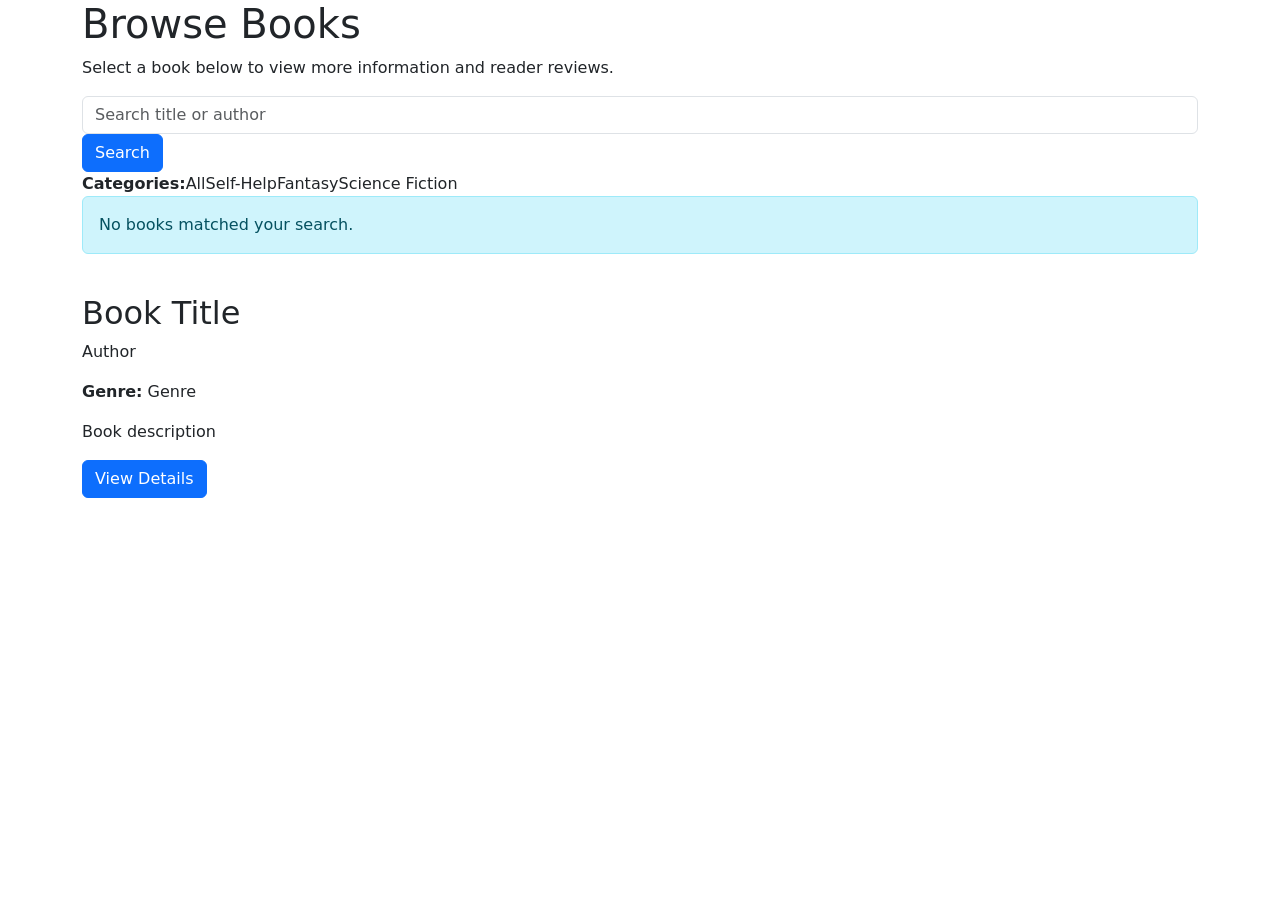
<file: src/main/resources/templates/index.html>
<!DOCTYPE html>
<html lang="en" xmlns:th="http://www.thymeleaf.org">

<head>
	<meta charset="UTF-8">
	<meta name="viewport" content="width=device-width,initial-scale=1">
	<title>Browse | Boundless Books</title>
	<link href="https://cdn.jsdelivr.net/npm/bootstrap@5.3.3/dist/css/bootstrap.min.css" rel="stylesheet">
	<link th:href="@{/css/style.css}" rel="stylesheet">
</head>

<body>
	<div th:replace="~{fragments :: nav}"></div>
	<main class="container home-page">
		<div class="home-heading">
			<div>
				<h1>Browse Books</h1>
				<p>Select a book below to view more information and reader reviews.</p>
			</div>
			<form class="simple-search" method="get" th:action="@{/}"><input class="form-control" name="search"
					th:value="${search}" placeholder="Search title or author"><button
					class="btn btn-primary">Search</button></form>
		</div>
		<div class="simple-genres"><strong>Categories:</strong><a th:href="@{/}">All</a><a
				th:href="@{/(genre='Self-Help')}">Self-Help</a><a th:href="@{/(genre='Fantasy')}">Fantasy</a><a
				th:href="@{/(genre='Science Fiction')}">Science Fiction</a></div>
		<div class="alert alert-info" th:if="${#lists.isEmpty(books)}">No books matched your search.</div>
		<section class="book-list">
			<article class="book-row" th:each="book : ${books}"> <img class="book-cover" th:src="${book.coverImage}"
					th:alt="${book.title + ' cover'}">
				<div class="book-row-info">
					<h2 th:text="${book.title}">Book Title</h2>
					<p class="book-author" th:text="'by ' + ${book.author}">Author</p>
					<p><strong>Genre:</strong> <span th:text="${book.genre}">Genre</span></p>
					<p th:text="${book.description}">Book description</p>
					<div class="book-row-actions"><span class="stars"
							th:text="${book.averageRating > 0 ? #numbers.formatDecimal(book.averageRating,1,1) + ' ★' : 'No ratings yet'}"></span><a
							class="btn btn-primary" th:href="@{/books/{id}(id=${book.id})}">View Details</a></div>
				</div>
			</article>
		</section>
	</main>
	<div th:replace="~{fragments :: footer}"></div>
	<script src="https://cdn.jsdelivr.net/npm/bootstrap@5.3.3/dist/js/bootstrap.bundle.min.js"></script>
</body>

</html>
</file>
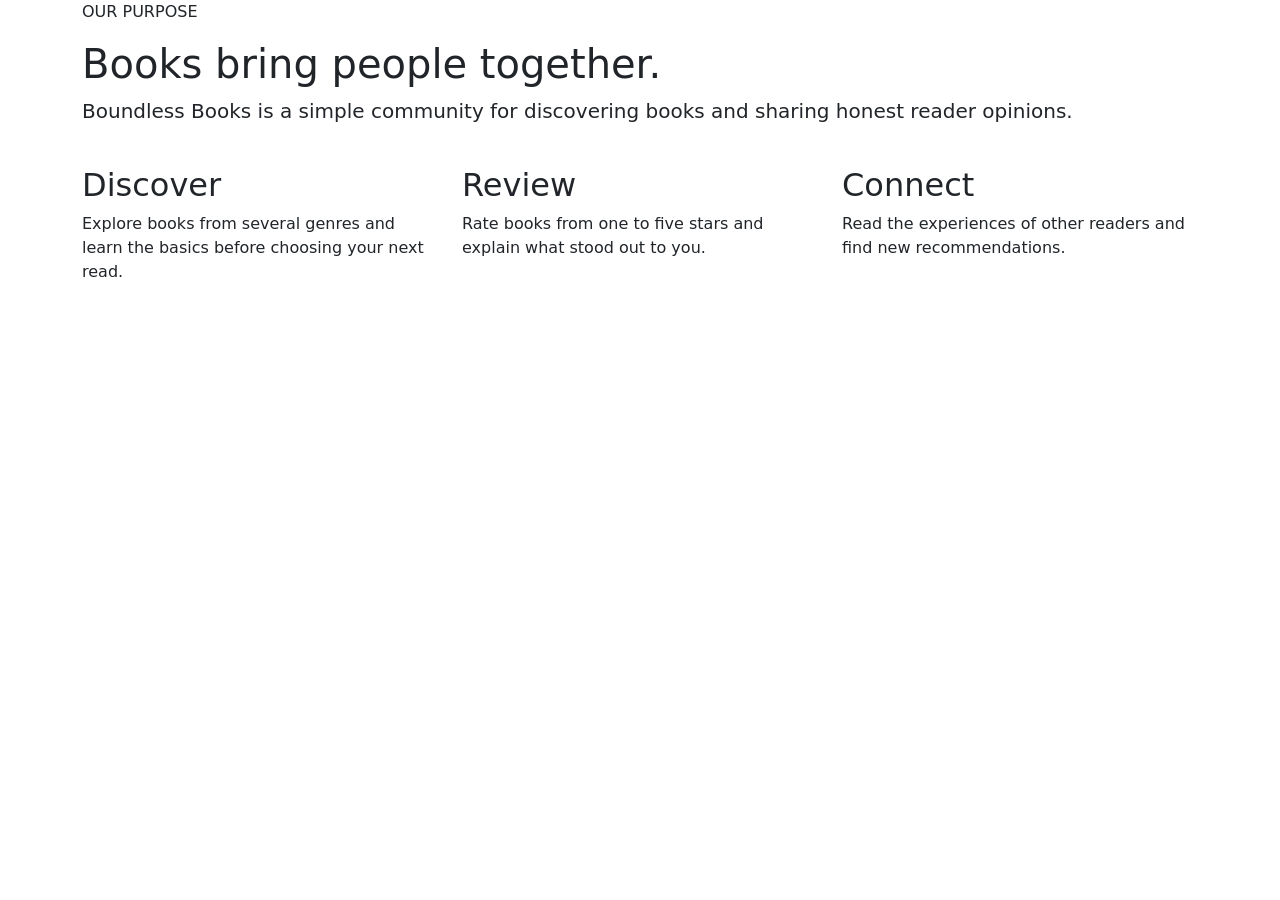
<file: src/main/resources/templates/about.html>
<!DOCTYPE html>
<html lang="en" xmlns:th="http://www.thymeleaf.org">

<head>
	<meta charset="UTF-8">
	<meta name="viewport" content="width=device-width,initial-scale=1">
	<title>About | Boundless Books</title>
	<link href="https://cdn.jsdelivr.net/npm/bootstrap@5.3.3/dist/css/bootstrap.min.css" rel="stylesheet">
	<link th:href="@{/css/style.css}" rel="stylesheet">
</head>

<body>
	<div th:replace="~{fragments :: nav}"></div>
	<main class="container content-page">
		<p class="eyebrow">OUR PURPOSE</p>
		<h1>Books bring people together.</h1>
		<p class="lead">Boundless Books is a simple community for discovering books and sharing honest reader opinions.
		</p>
		<div class="row g-4 mt-3">
			<div class="col-md-4">
				<div class="info-card">
					<h2>Discover</h2>
					<p>Explore books from several genres and learn the basics before choosing your next read.</p>
				</div>
			</div>
			<div class="col-md-4">
				<div class="info-card">
					<h2>Review</h2>
					<p>Rate books from one to five stars and explain what stood out to you.</p>
				</div>
			</div>
			<div class="col-md-4">
				<div class="info-card">
					<h2>Connect</h2>
					<p>Read the experiences of other readers and find new recommendations.</p>
				</div>
			</div>
		</div>
	</main>
	<div th:replace="~{fragments :: footer}"></div>
</body>

</html>
</file>
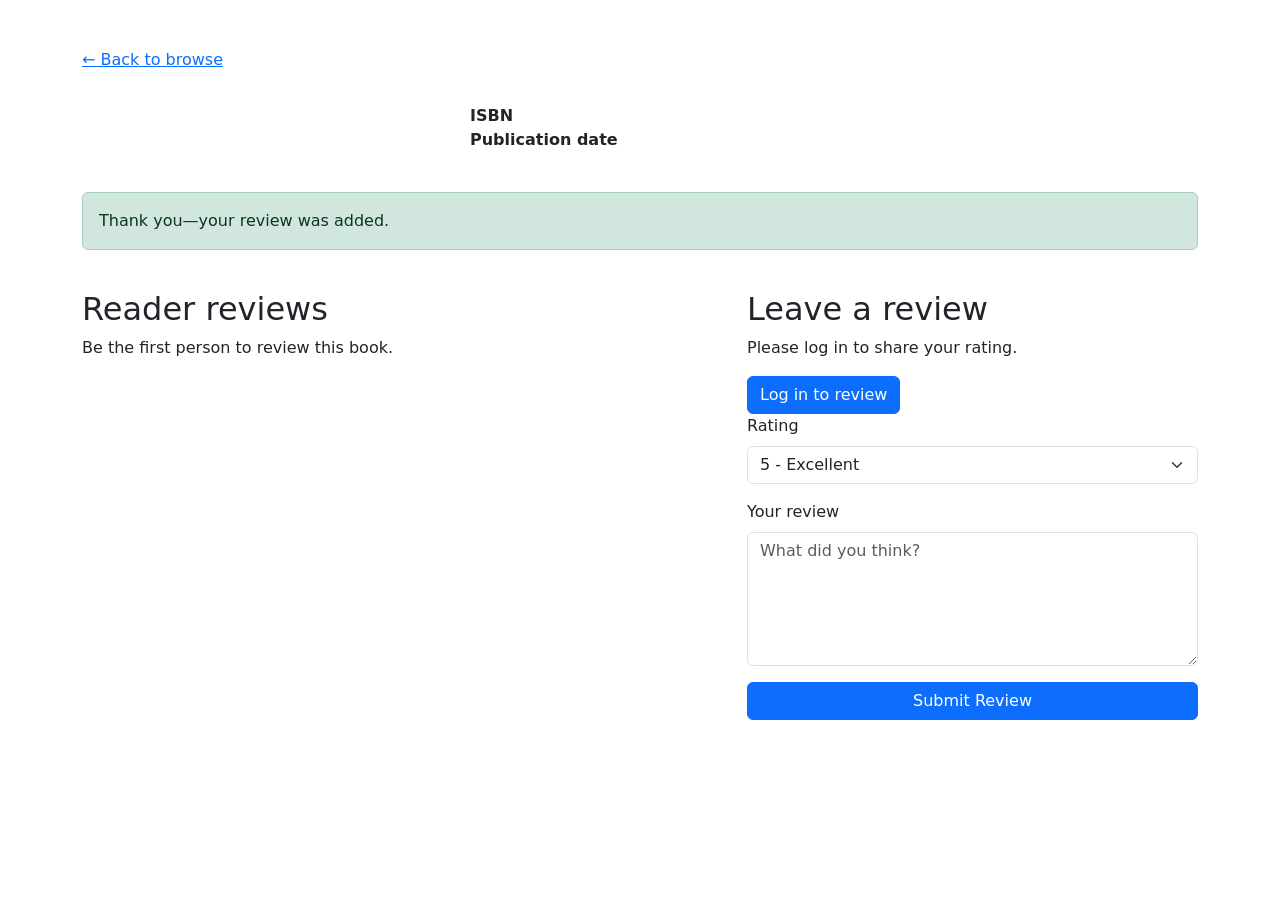
<file: src/main/resources/templates/book-details.html>
<!DOCTYPE html>
<html lang="en" xmlns:th="http://www.thymeleaf.org">

<head>
	<meta charset="UTF-8">
	<meta name="viewport" content="width=device-width,initial-scale=1">
	<title th:text="${book.title + ' | Boundless Books'}">Book</title>
	<link href="https://cdn.jsdelivr.net/npm/bootstrap@5.3.3/dist/css/bootstrap.min.css" rel="stylesheet">
	<link th:href="@{/css/style.css}" rel="stylesheet">
</head>

<body>
	<div th:replace="~{fragments :: nav}"></div>

	<main class="container py-5">
		<a class="back-link" th:href="@{/}">← Back to browse</a>

		<section class="details-card mt-3">
			<div class="row g-5">
				<div class="col-md-4 text-center">
					<img class="details-cover" th:src="${book.coverImage}" th:alt="${book.title}">
				</div>

				<div class="col-md-8">
					<span class="genre" th:text="${book.genre}"></span>
					<h1 th:text="${book.title}"></h1>
					<p class="h5 text-muted" th:text="'by ' + ${book.author}"></p>

					<div class="stars fs-5 my-3"
						th:text="${book.averageRating > 0 ? #numbers.formatDecimal(book.averageRating,1,1) + ' out of 5 stars' : 'No ratings yet'}">
					</div>

					<p class="lead" th:text="${book.description}"></p>

					<dl class="row book-facts">
						<dt class="col-sm-4">ISBN</dt>
						<dd class="col-sm-8" th:text="${book.isbn}"></dd>

						<dt class="col-sm-4">Publication date</dt>
						<dd class="col-sm-8"
							th:text="${#temporals.format(book.publicationDate,'MMMM d, yyyy')}"></dd>
					</dl>
				</div>
			</div>
		</section>

		<div class="alert alert-success mt-4" th:if="${param.reviewed}">
			Thank you—your review was added.
		</div>

		<div class="row g-4 mt-2">
			<section class="col-lg-7">
				<h2>Reader reviews</h2>

				<div class="empty-reviews" th:if="${#lists.isEmpty(book.reviews)}">
					Be the first person to review this book.
				</div>

				<article class="review-card" th:each="item : ${book.reviews}">
					<div class="d-flex justify-contentShorten-between">
						<strong th:text="${item.user.username}"></strong>
						<span class="stars" th:text="${item.rating + ' ★'}"></span>
					</div>

					<p th:text="${item.reviewText}"></p>
					<small th:text="${#temporals.format(item.reviewDate,'MMM d, yyyy')}"></small>
				</article>
			</section>

			<aside class="col-lg-5">
				<div class="review-form">
					<h2>Leave a review</h2>

					<div th:if="${#authorization.expression('isAnonymous()')}">
						<p>Please log in to share your rating.</p>
						<a class="btn btn-primary" th:href="@{/login}">Log in to review</a>
					</div>

					<form th:if="${#authorization.expression('isAuthenticated()')}"
						th:action="@{/books/{bookId}/reviews(bookId=${book.id})}"
						th:object="${review}"
						method="post">

						<label class="form-label">Rating</label>
						<select class="form-select mb-3" th:field="*{rating}">
							<option value="5">5 - Excellent</option>
							<option value="4">4 - Very good</option>
							<option value="3">3 - Good</option>
							<option value="2">2 - Fair</option>
							<option value="1">1 - Poor</option>
						</select>

						<label class="form-label">Your review</label>
						<textarea class="form-control mb-3"
							rows="5"
							th:field="*{reviewText}"
							placeholder="What did you think?"></textarea>

						<div class="text-danger mb-2" th:errors="*{reviewText}"></div>

						<button class="btn btn-primary w-100">Submit Review</button>
					</form>
				</div>
			</aside>
		</div>
	</main>

	<div th:replace="~{fragments :: footer}"></div>
</body>

</html>
</file>
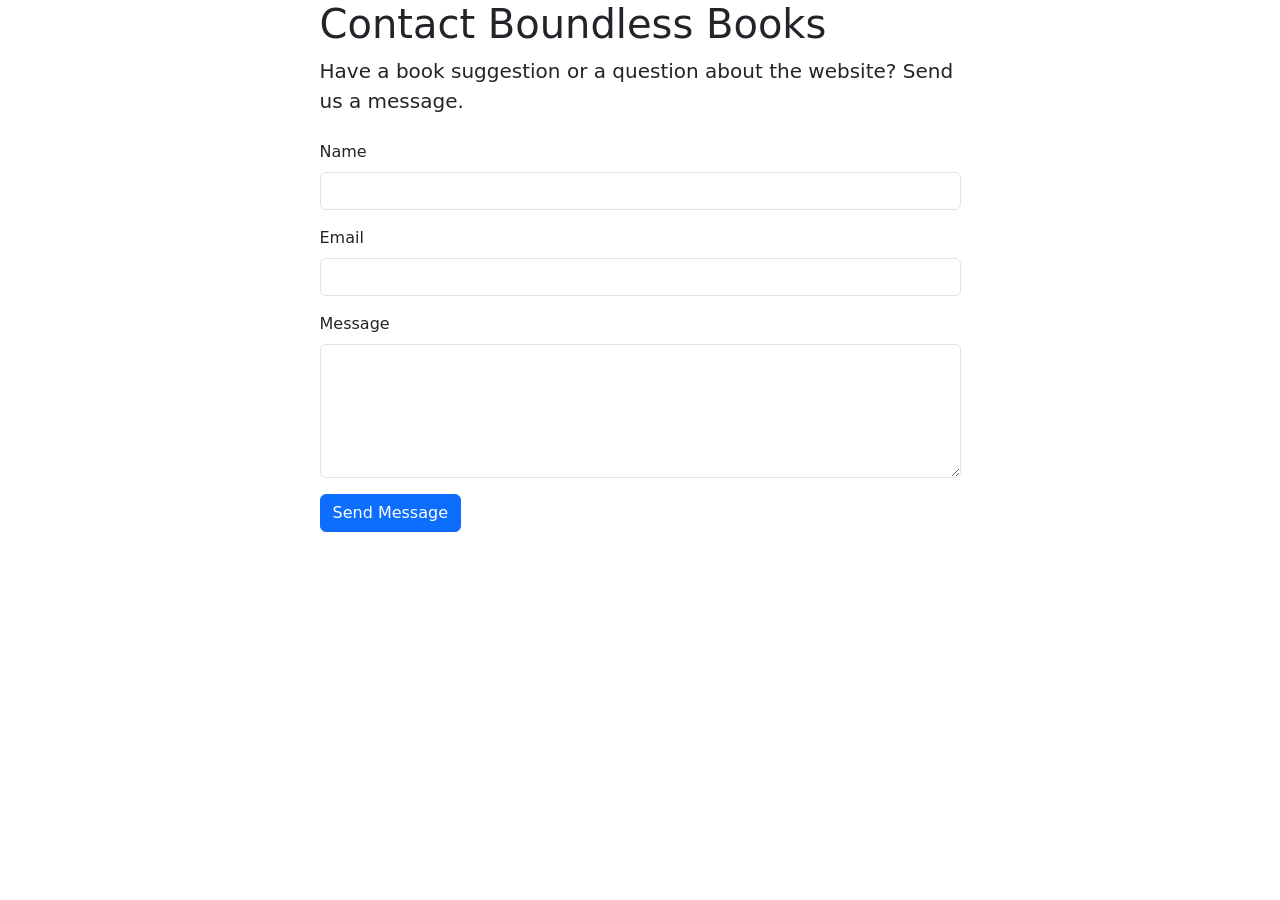
<file: src/main/resources/templates/contact.html>
<!DOCTYPE html>
<html lang="en" xmlns:th="http://www.thymeleaf.org">

<head>
	<meta charset="UTF-8">
	<meta name="viewport" content="width=device-width,initial-scale=1">
	<title>Contact | Boundless Books</title>
	<link href="https://cdn.jsdelivr.net/npm/bootstrap@5.3.3/dist/css/bootstrap.min.css" rel="stylesheet">
	<link th:href="@{/css/style.css}" rel="stylesheet">
</head>

<body>
	<div th:replace="~{fragments :: nav}"></div>
	<main class="container content-page">
		<div class="row justify-content-center">
			<div class="col-lg-7">
				<h1>Contact Boundless Books</h1>
				<p class="lead">Have a book suggestion or a question about the website? Send us a message.</p>
				<div class="info-card mt-4">
					<form><label class="form-label">Name</label><input class="form-control mb-3"><label
							class="form-label">Email</label><input type="email" class="form-control mb-3"><label
							class="form-label">Message</label><textarea class="form-control mb-3"
							rows="5"></textarea><button type="button" class="btn btn-primary">Send
							Message</button></form>
				</div>
			</div>
		</div>
	</main>
	<div th:replace="~{fragments :: footer}"></div>
</body>

</html>
</file>
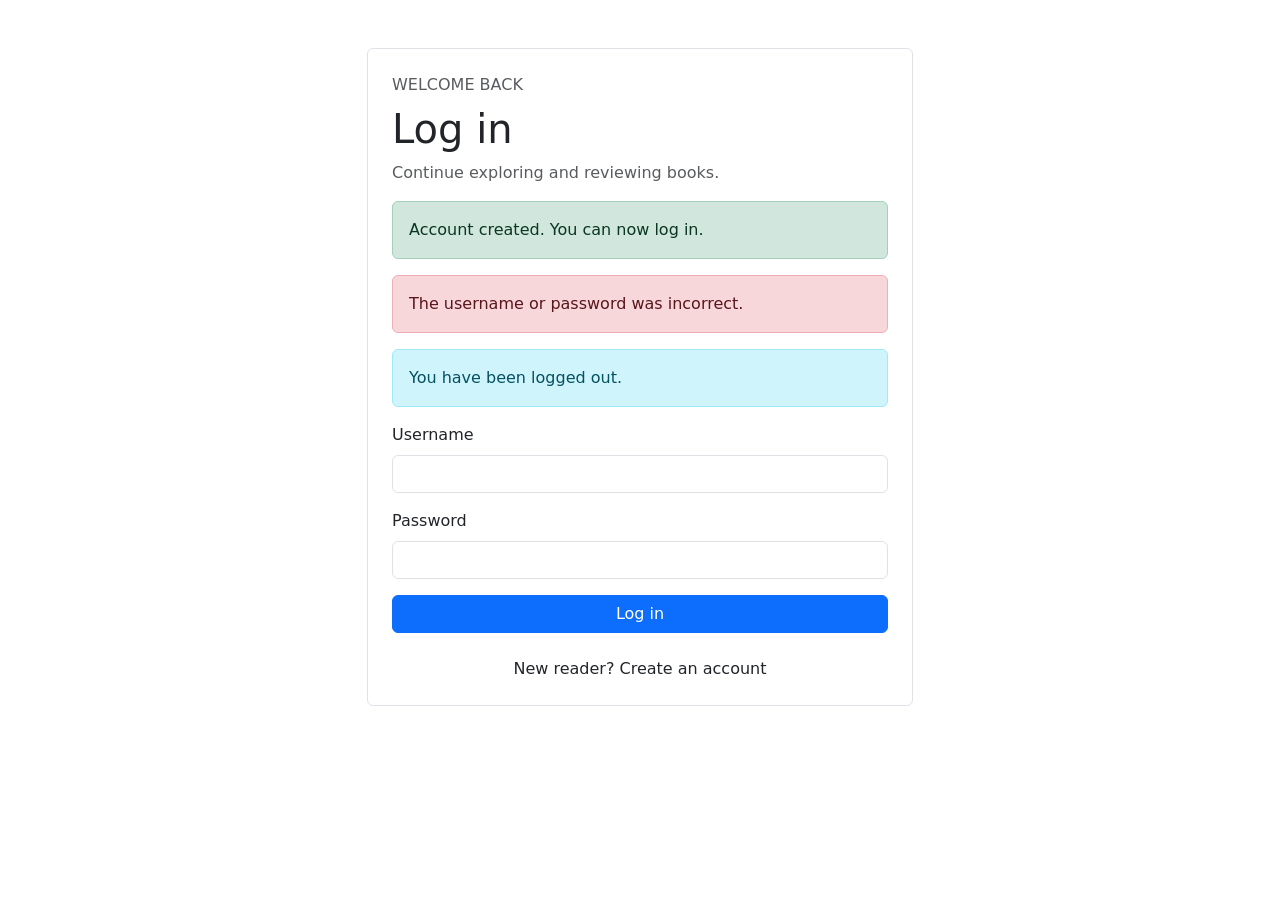
<file: src/main/resources/templates/login.html>
<!DOCTYPE html>
<html lang="en" xmlns:th="http://www.thymeleaf.org">

<head>
	<meta charset="UTF-8">
	<meta name="viewport" content="width=device-width,initial-scale=1">
	<title>Login | Boundless Books</title>
	<link href="https://cdn.jsdelivr.net/npm/bootstrap@5.3.3/dist/css/bootstrap.min.css" rel="stylesheet">
	<link th:href="@{/css/style.css}" rel="stylesheet">
</head>

<body>
	<div th:replace="~{fragments :: nav}"></div>

	<main class="container py-5">

		<div class="row justify-content-center">

			<div class="col-6">

				<div class="border rounded p-4">

					<p class="text-muted mb-2">WELCOME BACK</p>

					<h1>Log in</h1>

					<p class="text-muted">
						Continue exploring and reviewing books.
					</p>

					<div class="alert alert-success" th:if="${param.registered}">
						Account created. You can now log in.
					</div>

					<div class="alert alert-danger" th:if="${param.error}">
						The username or password was incorrect.
					</div>

					<div class="alert alert-info" th:if="${param.logout}">
						You have been logged out.
					</div>

					<form th:action="@{/login}" method="post">

						<div class="mb-3">
							<label class="form-label">
								Username
							</label>

							<input class="form-control" name="username" required>
						</div>

						<div class="mb-3">
							<label class="form-label">
								Password
							</label>

							<input class="form-control" type="password" name="password" required>
						</div>

						<button class="btn btn-primary w-100">
							Log in
						</button>

					</form>

					<p class="text-center mt-4 mb-0">
						New reader?
						<a th:href="@{/register}">
							Create an account
						</a>
					</p>

				</div>

			</div>

		</div>

	</main>
</body>

</html>
</file>
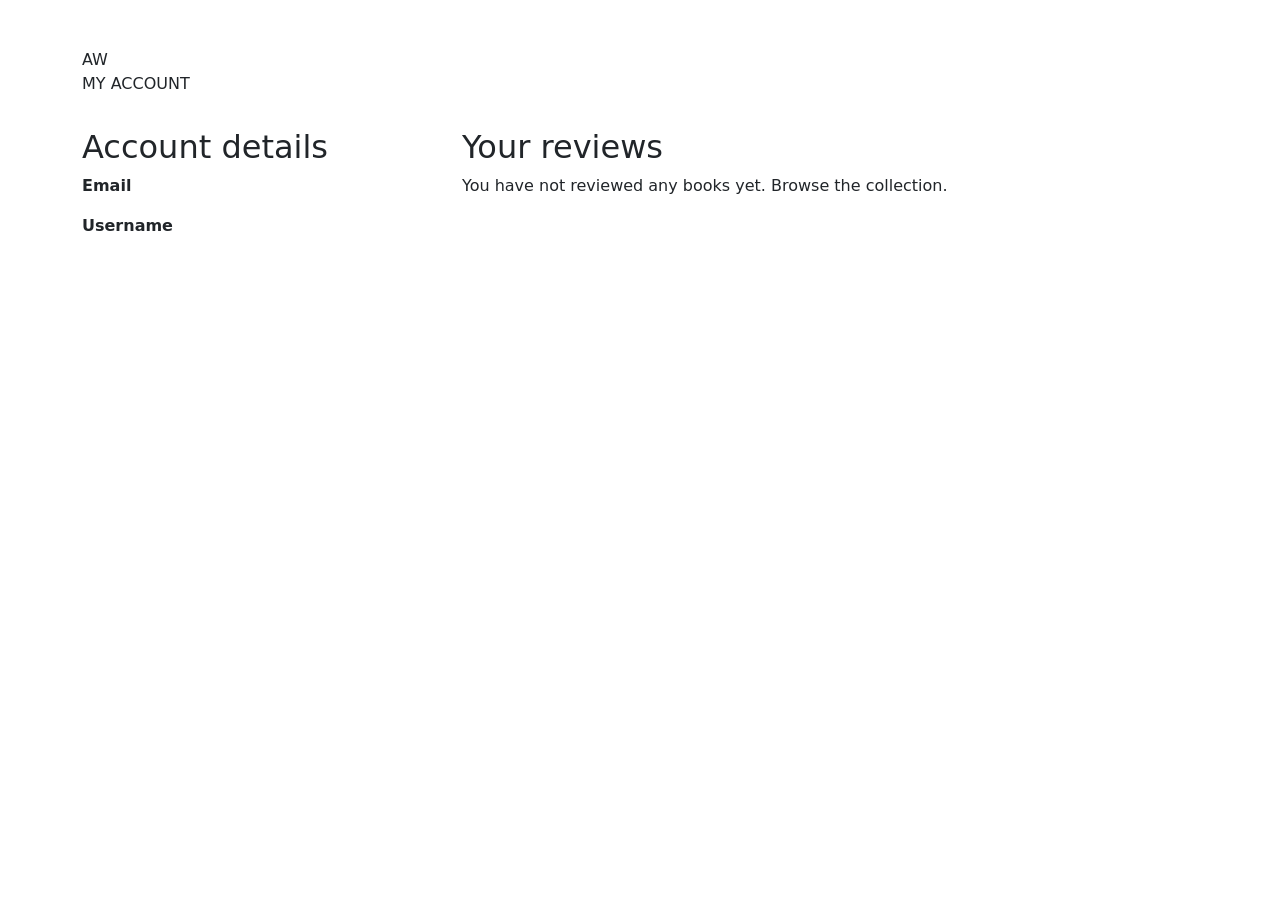
<file: src/main/resources/templates/profile.html>
<!DOCTYPE html>
<html lang="en" xmlns:th="http://www.thymeleaf.org">

<head>
	<meta charset="UTF-8">
	<meta name="viewport" content="width=device-width,initial-scale=1">
	<title>Profile | Boundless Books</title>
	<link href="https://cdn.jsdelivr.net/npm/bootstrap@5.3.3/dist/css/bootstrap.min.css" rel="stylesheet">
	<link th:href="@{/css/style.css}" rel="stylesheet">
</head>

<body>
	<div th:replace="~{fragments :: nav}"></div>
	<main class="container py-5">
		<div class="profile-header">
			<div class="avatar"
				th:text="${#strings.substring(user.firstName,0,1) + #strings.substring(user.lastName,0,1)}">AW</div>
			<div>
				<p class="eyebrow mb-1">MY ACCOUNT</p>
				<h1 class="mb-1" th:text="${user.firstName + ' ' + user.lastName}"></h1>
				<p class="mb-0" th:text="'@' + ${user.username}"></p>
			</div>
		</div>
		<div class="row g-4 mt-2">
			<section class="col-lg-4">
				<div class="info-card">
					<h2>Account details</h2>
					<p><strong>Email</strong><br><span th:text="${user.email}"></span></p>
					<p><strong>Username</strong><br><span th:text="${user.username}"></span></p>
				</div>
			</section>
			<section class="col-lg-8">
				<h2>Your reviews</h2>
				<div class="empty-reviews" th:if="${#lists.isEmpty(reviews)}">You have not reviewed any books yet. <a
						th:href="@{/}">Browse the collection</a>.</div>
				<article class="review-card" th:each="review : ${reviews}">
					<div class="d-flex justify-content-between"><a class="fw-bold"
							th:href="@{/books/{id}(id=${review.book.id})}" th:text="${review.book.title}"></a><span
							class="stars" th:text="${review.rating + ' ★'}"></span></div>
					<p th:text="${review.reviewText}"></p><small
						th:text="${#temporals.format(review.reviewDate,'MMM d, yyyy')}"></small>
				</article>
			</section>
		</div>
	</main>
	<div th:replace="~{fragments :: footer}"></div>
</body>

</html>
</file>
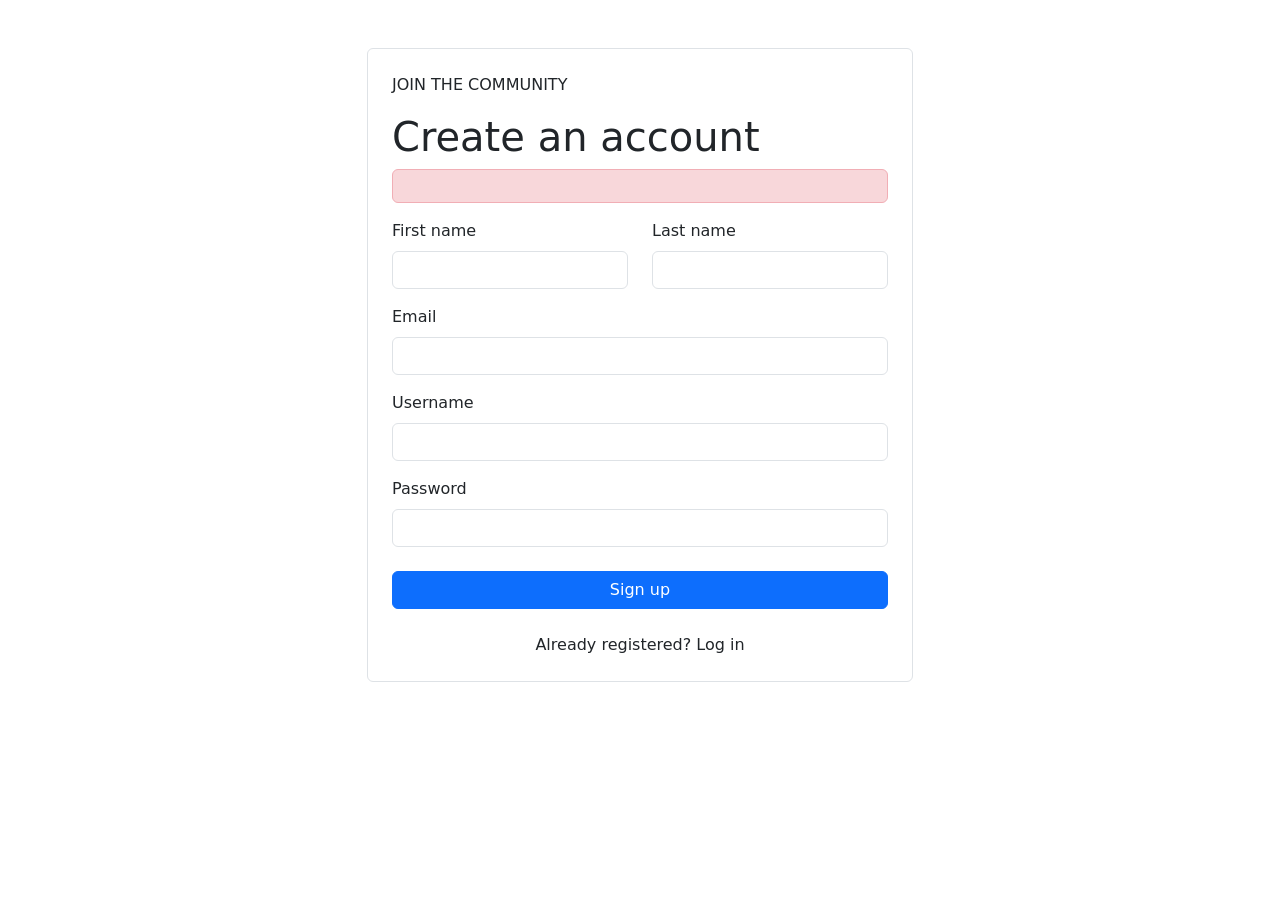
<file: src/main/resources/templates/register.html>
<!DOCTYPE html>
<html lang="en" xmlns:th="http://www.thymeleaf.org">

<head>
	<meta charset="UTF-8">
	<meta name="viewport" content="width=device-width,initial-scale=1">
	<title>Sign Up | Boundless Books</title>
	<link href="https://cdn.jsdelivr.net/npm/bootstrap@5.3.3/dist/css/bootstrap.min.css" rel="stylesheet">
	<link th:href="@{/css/style.css}" rel="stylesheet">
</head>

<body>
	<div th:replace="~{fragments :: nav}"></div>
	<main class="container py-5">

		<div class="row justify-content-center">

			<div class="col-6">

				<section class="border rounded p-4">
					<p class="eyebrow">JOIN THE COMMUNITY</p>
					<h1>Create an account</h1>
					<div class="alert alert-danger" th:if="${registrationError}" th:text="${registrationError}"></div>
					<form th:action="@{/register}" th:object="${user}" method="post">
						<div class="row">
							<div class="col-md-6"><label class="form-label">First name</label><input
									class="form-control" th:field="*{firstName}"><small class="text-danger"
									th:errors="*{firstName}"></small></div>
							<div class="col-md-6"><label class="form-label">Last name</label><input class="form-control"
									th:field="*{lastName}"><small class="text-danger" th:errors="*{lastName}"></small>
							</div>
						</div><label class="form-label mt-3">Email</label><input class="form-control" type="email"
							th:field="*{email}"><small class="text-danger" th:errors="*{email}"></small><label
							class="form-label mt-3">Username</label><input class="form-control"
							th:field="*{username}"><small class="text-danger" th:errors="*{username}"></small><label
							class="form-label mt-3">Password</label><input class="form-control" type="password"
							th:field="*{password}"><small class="text-danger" th:errors="*{password}"></small><button
							class="btn btn-primary w-100 mt-4">Sign up</button>
					</form>
					<p class="text-center mt-4 mb-0">Already registered? <a th:href="@{/login}">Log in</a></p>
				</section>

			</div>

		</div>

	</main>
</body>

</html>
</file>
